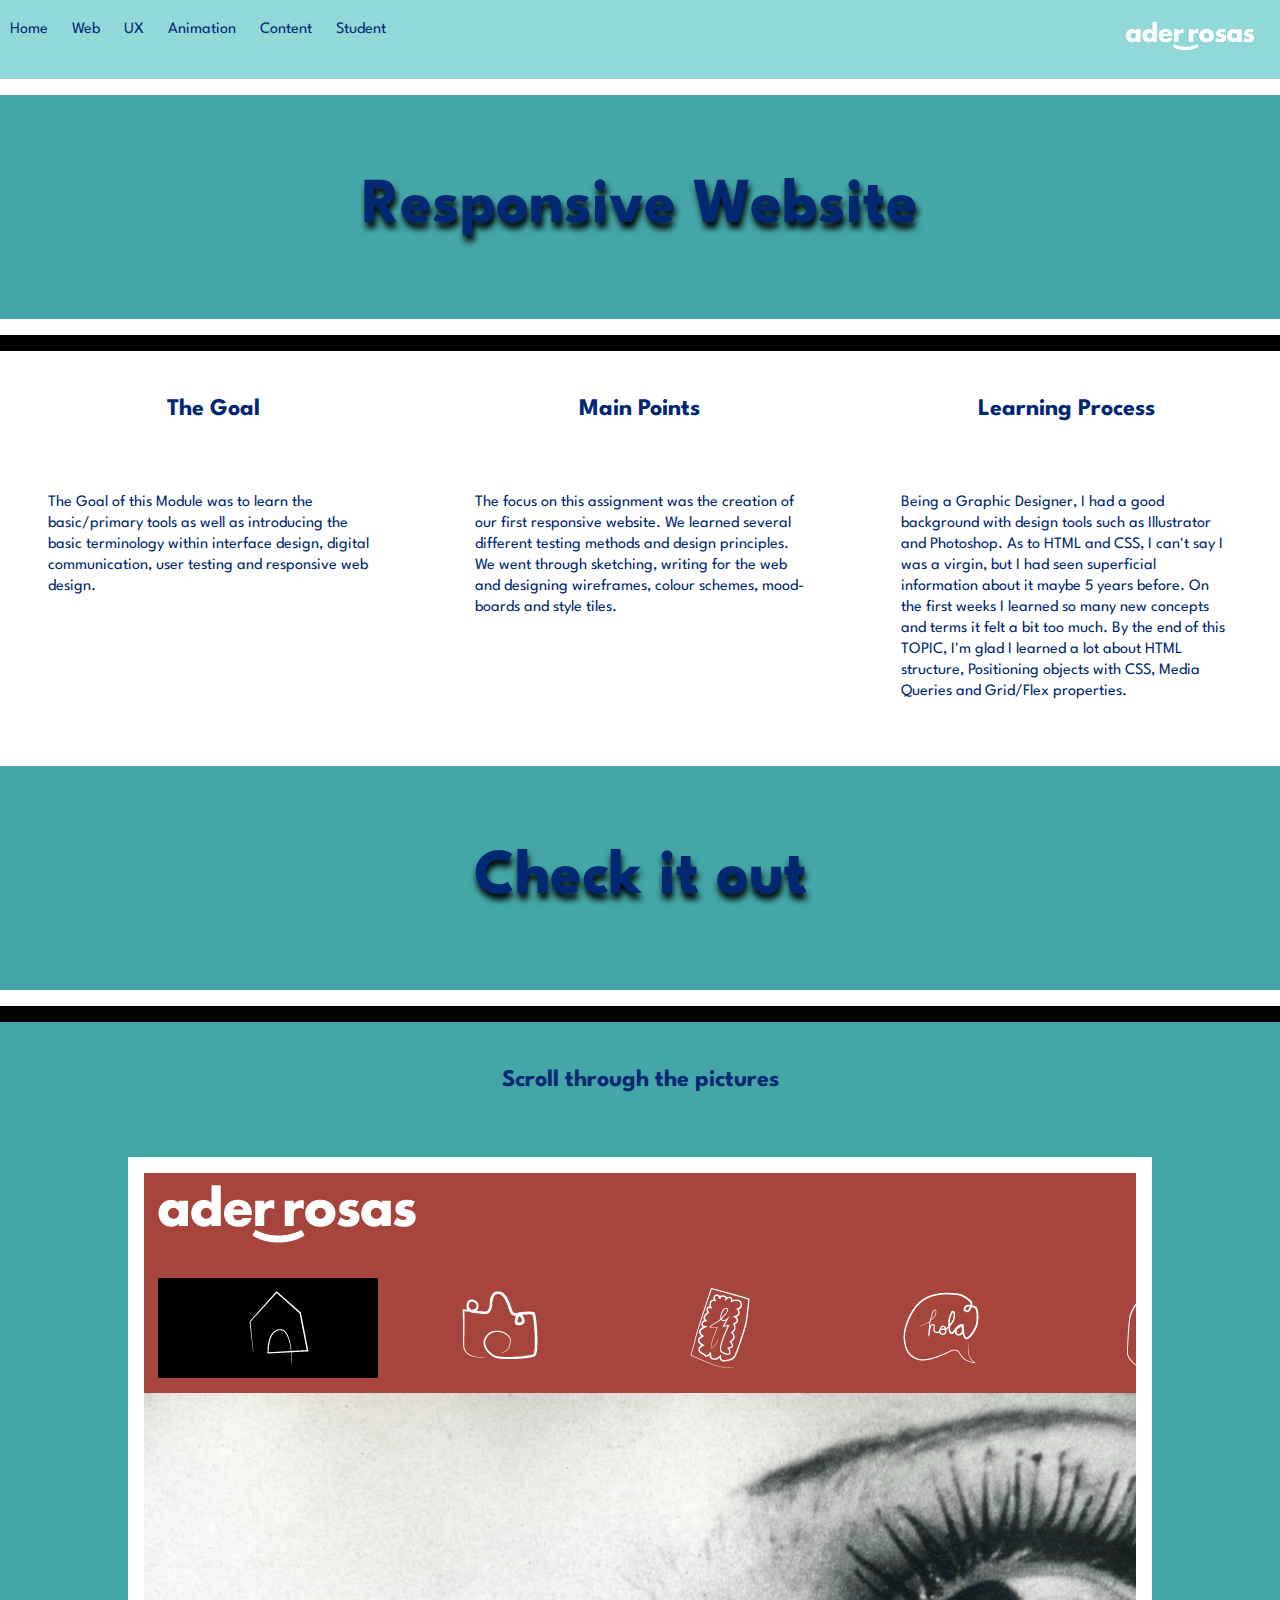
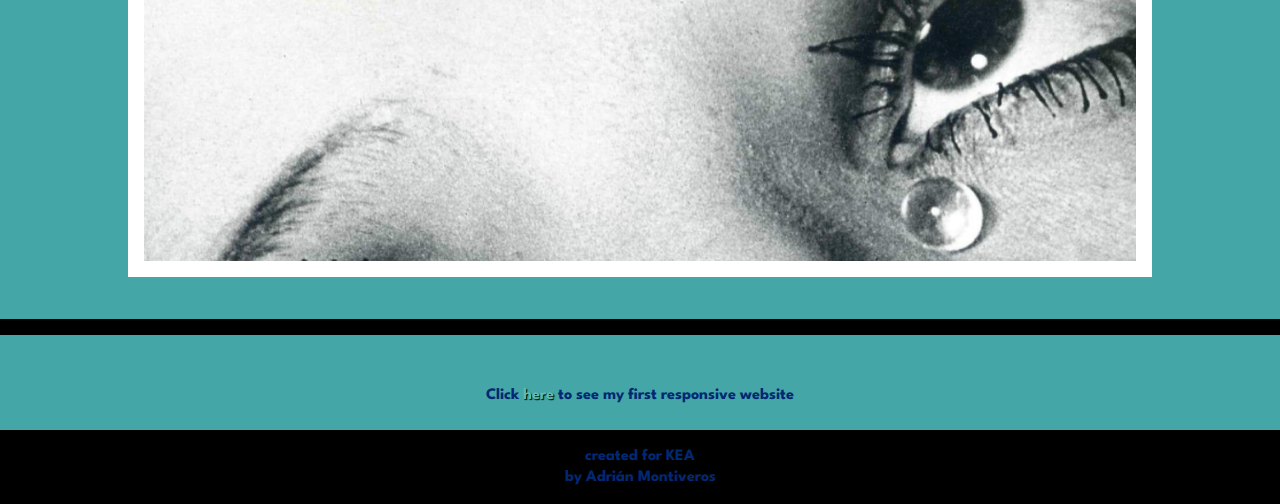
<file: pages/basicweb.html>
<!DOCTYPE html>
<html lang="EN">

<head>
    <meta charset="utf-8">
    <meta name="viewport" content="width=device-width, initial-scale=1.0">
    <title>basic web</title>
    <link rel="stylesheet" href="../css/style.css">
    <link href="https://fonts.googleapis.com/css?family=Montserrat:400,500,700,900|Spartan:200,400,700&display=swap" rel="stylesheet">

</head>

<body>
    <header>

        <nav id="page-nav">
            <label for="hamburger">&#9776;</label>
            <input type="checkbox" id="hamburger" />
            <ul>
                <li><a href="../index.html">Home</a></li>
                <li><a href="basicweb.html">Web</a></li>
                <li><a href="basicux.html">UX</a></li>
                <li><a href="basicanimation.html">Animation</a></li>
                <li><a href="basiccontent.html">Content</a></li>
                <li><a href="about.html">Student</a></li>
            </ul>
        </nav>
        <div><img src="../assets/img/logow.png" alt="logo"></div>

    </header>
    <main>
        <h1>Responsive Website</h1>
        <section class="txt-container">

            <div>
                <h2>The Goal</h2>
                <p>
                    The Goal of this Module was to learn the basic/primary tools as well as introducing the basic terminology within interface design, digital communication, user testing and responsive web design.
                </p>
            </div>
            <div>
                <h2>Main Points</h2>
                <p>
                    The focus on this assignment was the creation of our first responsive website. We learned several different testing methods and design principles. We went through sketching, writing for the web and designing wireframes, colour schemes, mood-boards and style tiles.

                </p>
            </div>
            <div>
                <h2>Learning Process</h2>
                <p>
                    Being a Graphic Designer, I had a good background with design tools such as Illustrator and Photoshop. As to HTML and CSS, I can't say I was a virgin, but I had seen superficial information about it maybe 5 years before. On the first weeks I learned so many new concepts and terms it felt a bit too much. By the end of this TOPIC, I'm glad I learned a lot about HTML structure, Positioning objects with CSS, Media Queries and Grid/Flex properties.

                </p>
            </div>
        </section>
        <h1>Check it out</h1>
        <h2>Scroll through the pictures</h2>
        <br>
        <br>


        <div class="slider">
            <div class="slide" id="slide-1"></div>
            <div class="slide" id="slide-2"></div>
            <div class="slide" id="slide-3"></div>
            <div class="slide" id="slide-4"></div>
            <div class="slide" id="slide-5"></div>
            <div class="slide" id="slide-6"></div>
        </div>
        <br>
        <br>
        <div class="link-hover">
            <h2>
                <a href="http://www.aderrosas.dk">Click <span>here</span> to see my first responsive website</a>
            </h2>
        </div>

        <section>

        </section>
    </main>
    <footer>
        <h3>created for KEA</h3>
        <h4>by Adrián Montiveros</h4>
    </footer>
    <script src=""></script>
</body>

</html>
</file>
<file: css/style.css>
:root {
    --bg-color: rgba(86, 191, 181, 1);
    --bg-color-2: rgba(145, 217, 217, 1);
    --box-color: rgba(68, 166, 166, 1);
    --box-text-color: rgba(4, 85, 191, 1);
    --dark-color: rgba(2, 40, 115, 1);

    --big-font: 'Montserrat', sans-serif;
    --main-font: 'Spartan', sans-serif;

    --white-space: 1rem;
}

* {
    -webkit-box-sizing: border-box;
    box-sizing: border-box;
    margin: 0;
    padding: 0;
    font-family: var(--main-font);
    font-size: 16px;
    line-height: 21px;
    color: var(--dark-color);

}

a {
    text-decoration: none;
}

.link-hover:hover {
    background-color: white;
    -webkit-transition: .3s ease-in-out;
    transition: .3s ease-in-out;
}

.link-hover span {
    color: var(--bg-color);
    text-shadow: 1px 1px 1px black;
}

body {
    background-color: var(--box-color);

}

header {
    background-color: var(--bg-color-2);
    font-family: var(--big-font);
    display: -webkit-box;
    display: -ms-flexbox;
    display: flex;
}

header img {
    width: 10vw;
    margin-right: 2vw;
}


/* NAVIGATION BAR NAVIGATION BAR NAVIGATION BAR NAVIGATION BAR NAVIGATION BAR NAVIGATION BAR NAVIGATION BAR */

#page-nav {
    padding-top: 1vh;
    width: 100vw;
    background: var(--bg-color-2);
    position: -webkit-sticky;
    position: sticky;
    top: 0;
}

#page-nav label,
#hamburger {
    display: none;
}

#page-nav ul {
    list-style-type: none;
    margin: 0;
    padding: 0;
}

#page-nav ul li {
    display: inline-block;
    padding: 10px;
    -webkit-box-sizing: border-box;
    box-sizing: border-box;
}

#page-nav ul li a {
    color: var(--main-text-color);
    text-decoration: none;
}

#page-nav ul li a:hover {
    background-color: var(--dark-text-color);
    color: white;
    text-decoration: none;
}

#page-nav ul li a:focus {
    background-color: var(--dark-text-color);
    color: black;
    text-decoration: none;
}


/* MAIN MAIN MAIN MAIN MAIN MAIN MAIN MAIN MAIN MAIN MAIN MAIN MAIN MAIN MAIN MAIN MAIN MAIN MAIN MAIN MAIN MAIN MAIN */
main {
    background-color: var(--box-color);
    display: -webkit-box;
    display: -ms-flexbox;
    display: flex;
    -webkit-box-orient: vertical;
    -webkit-box-direction: normal;
    -ms-flex-flow: column;
    flex-flow: column;
    -webkit-box-align: stretch;
    -ms-flex-align: stretch;
    align-items: stretch;
}



.txt-container {
    display: grid;
    grid-template-columns: repeat(auto-fit, minmax(300px, 1fr));
    background-color: white;
}

.txt-container-large {
    display: grid;
    grid-template-columns: 1fr;
    background-color: white;
}

.txt-container-large p {
    font-weight: 400;
    padding: 5em;
    max-width: 100vw;
    margin: auto;
}

h1 {
    font-size: 5vw;
    font-weight: 700;
    padding: 1em;
    text-align: center;
    line-height: 1.5em;
    border-bottom: 1rem solid white;
    border-top: 1rem solid white;
    text-shadow: .1rem .1em .1em black;
}

h2 {
    text-align: center;
    font-size: 1.5rem;
    padding: 1em;
    padding-top: 2em;
    border-top: 1rem solid black;
}


p {
    font-weight: 400;
    padding: 3em;
    max-width: 50vw;
}


.topic {
    background-color: var(--bg-color-2);
    font-family: var(--big-font);
    padding-right: 2vw;
    font-size: 4rem;
    line-height: 5rem;
    text-align: right;
    width: auto;
    place-self: stretch;
}

.topic:hover {
    background-color: var(--bg-color);
    font-size: 4rem;
    -webkit-transition: all .3s;
    transition: all .3s;
    cursor: pointer;
}

.topic span {
    color: var(--bg-color-2);
    font-size: 2rem;

}

.slider {
    margin: auto;
    width: 80vw;
    height: 80vh;
    display: -webkit-box;
    display: -ms-flexbox;
    display: flex;
    overflow-x: auto;
    -webkit-scroll-snap-type: x mandatory;
    -ms-scroll-snap-type: x mandatory;
    scroll-snap-type: x mandatory;
}



.slide {
    border: 1rem solid white;
    width: 80vw;
    -ms-flex-negative: 0;
    flex-shrink: 0;
    height: 80vh;
    scroll-behavior: smooth;
}

.mobile {
    width: 32vw;
    background: top center norepeat;
}

.slider > div {
    scroll-snap-align: start;
}

#slide-1 {
    background: url(../assets/img/respweb1.png);
}

#slide-2 {
    background-image: url(../assets/img/respweb2.png);

}

#slide-3 {
    background-image: url(../assets/img/respweb3.png);

}

#slide-4 {
    background-image: url(../assets/img/respweb4.png);

}

#slide-5 {
    background-image: url(../assets/img/respweb5.png);

}

#slide-6 {
    background-image: url(../assets/img/respweb6.png);

}

#slide-7 {
    background-image: url(../assets/img/proto1.png);

}

#slide-8 {
    background-image: url(../assets/img/proto2.png);

}

#slide-9 {
    background-image: url(../assets/img/proto3.png);

}

#slide-10 {
    background-image: url(../assets/img/proto4.png);

}

#slide-11 {
    background-image: url(../assets/img/proto5.png);

}

#slide-12 {
    background-image: url(../assets/img/proto6.png);

}

#slide-13 {
    background-image: url(../assets/img/proto7.png);

}

#slide-14 {
    background-image: url(../assets/img/proto8.png);

}

#slide-15 {
    background-image: url(../assets/img/proto9.png);

}

#slide-16 {
    background-image: url(../assets/img/proto10.png);

}

#slide-17 {
    background-image: url(../assets/img/proto11.png);

}

#slide-18 {
    background-image: url(../assets/img/proto12.png);

}

.pdf-embed {
    width: 95vw;
    height: 100vh;
    margin: 0 auto;
}

iframe {
    width: 100%;
    height: 100%;
}

.katty-container {
    position: relative;
    width: 100vw;
    min-height: 110px;
}

.katty {
    z-index: 1;
    position: absolute;
    left: calc(50% - 50px);
    height: 100px;
    width: 100px;
    background-image: url(../assets/img/isolatedkatty.png);
    background-size: auto 100%;
    -webkit-animation: walk 3s infinite steps(21);
    animation: walk 3s infinite steps(21);
}

@-webkit-keyframes walk {

    to {
        background-position-x: -2100%;

    }
}

@keyframes walk {

    to {
        background-position-x: -2100%;

    }
}




/* FOOTER FOOTER FOOTER FOOTER FOOTER FOOTER FOOTER FOOTER FOOTER FOOTER FOOTER FOOTER FOOTER FOOTER FOOTER FOOTER */

footer {
    text-align: center;
    padding: 1rem;
    background-color: black;
    color: white;
}



/* [MEDIA QUERIES MEDIA QUERIES MEDIA QUERIES MEDIA QUERIES MEDIA QUERIES MEDIA QUERIES MEDIA QUERIES MEDIA QUERIES ] */
@media screen and (max-width: 768px) {

    * {
        font-size: 16px;
    }

    header img {
        padding: 1rem;
        width: 20vw;
        margin-right: 2vw;
    }

    header {}

    #page-nav label {
        display: inline-block;
        color: var(--bg-color);
        background: var(--bg-color-2);
        font-style: normal;
        font-size: 2em;
        padding: 2rem;

    }

    #page-nav ul li {
        display: block;
    }

    #page-nav ul li {
        border-top: 1px solid;
        border-color: var(--dark-color);
    }


    #page-nav ul {
        display: none;
    }

    #page-nav input:checked ~ ul {
        display: block;
    }

    p {
        font-weight: 400;
        padding: 1em;
        max-width: 80vw;
    }

    .slide {
        max-width: 80vw;
    }
}

.big-p {
    width: 100%;
}

.div-picture-large {
    width: 80vw;
    margin: 0 auto;

}

.div-picture-large img {
    width: 80vw;
    margin: 0 auto;

}


.about-container {
    display: -webkit-box;
    display: -ms-flexbox;
    display: flex;
    -webkit-box-pack: justify;
    -ms-flex-pack: justify;
    justify-content: space-between;
    margin: 2rem auto;
    padding: 3rem;
    width: 100%;
    height: 100%;


}

#about-txt-container p {
    color: white;
    font-size: 1.5rem;
    line-height: 2rem;
}

#about-txt-container strong {
    color: var(--dark-color);
    font-size: 1.7rem;
    line-height: 2.2rem;
}



#about-img-container {
    max-height: 100%;
    overflow: hidden;
}

#about-img-container img {}
</file>
